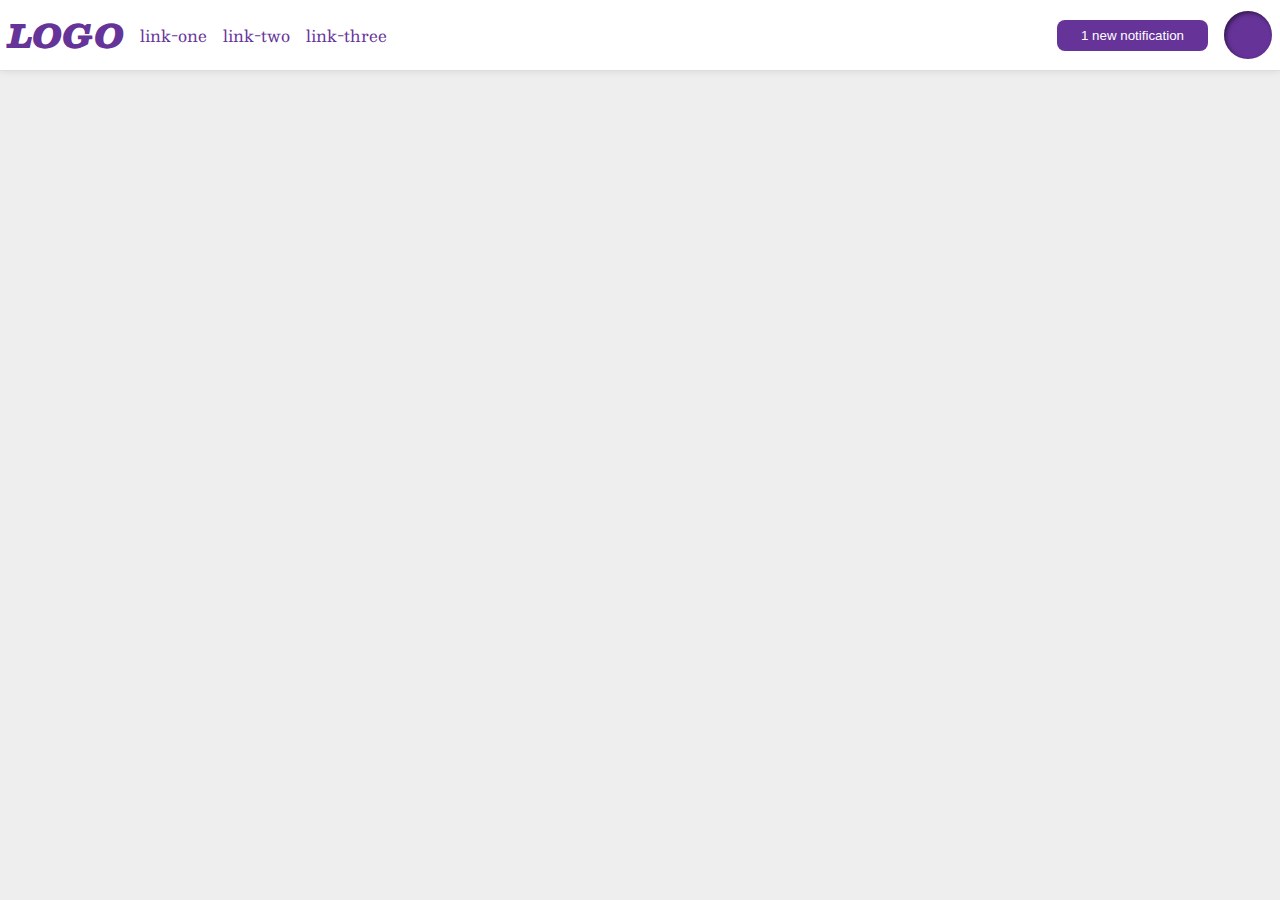
<file: foundations/flex/03-flex-header-2/index.html>
<!DOCTYPE html>
<html lang="en">
  <head>
    <meta charset="UTF-8">
    <meta http-equiv="X-UA-Compatible" content="IE=edge">
    <meta name="viewport" content="width=device-width, initial-scale=1.0">
    <title>Flex Header 2</title>
    <link rel="stylesheet" href="style.css">
  </head>
  <body>
    <div class="header">
      <div class="left">
        <div class="logo">
          LOGO
        </div>
        <ul class="links">
          <li><a href="https://google.com">link-one</a></li>
          <li><a href="https://google.com">link-two</a></li>
          <li><a href="https://google.com">link-three</a></li>
        </ul>
      </div>
      <div class="right">
        <button class="notifications">
          1 new notification
        </button>
        <div class="profile-image"></div>
      </div>
    </div>
  </body>
</html>
</file>
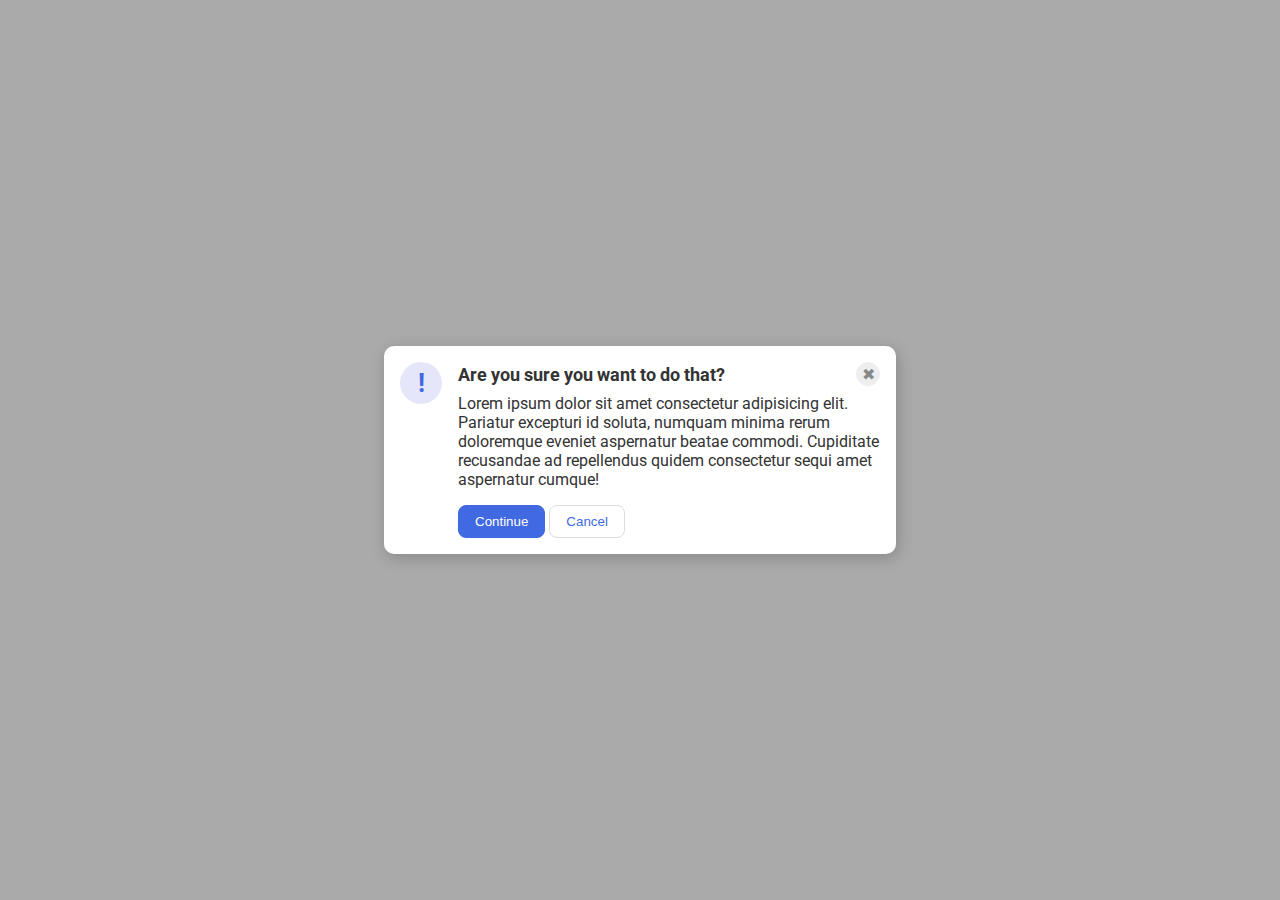
<file: foundations/flex/05-flex-modal/index.html>
<!DOCTYPE html>
<html lang="en">
  <head>
    <meta charset="UTF-8">
    <meta http-equiv="X-UA-Compatible" content="IE=edge">
    <meta name="viewport" content="width=device-width, initial-scale=1.0">
    <link rel="stylesheet" href="style.css">
    <title>Modal</title>
  </head>
  <body>
    <div class="modal">
      <div class="icon">!</div>
      <div class="container">
      <div class="header">Are you sure you want to do that?
      <button class="close-button">✖</button>
      </div>
      <div class="text">Lorem ipsum dolor sit amet consectetur adipisicing elit. Pariatur excepturi id soluta, numquam minima rerum doloremque eveniet aspernatur beatae commodi. Cupiditate recusandae ad repellendus quidem consectetur sequi amet aspernatur cumque!</div>
      <button class="continue">Continue</button>
      <button class="cancel">Cancel</button>
    </div>
    </div>
  </body>
</html>
</file>
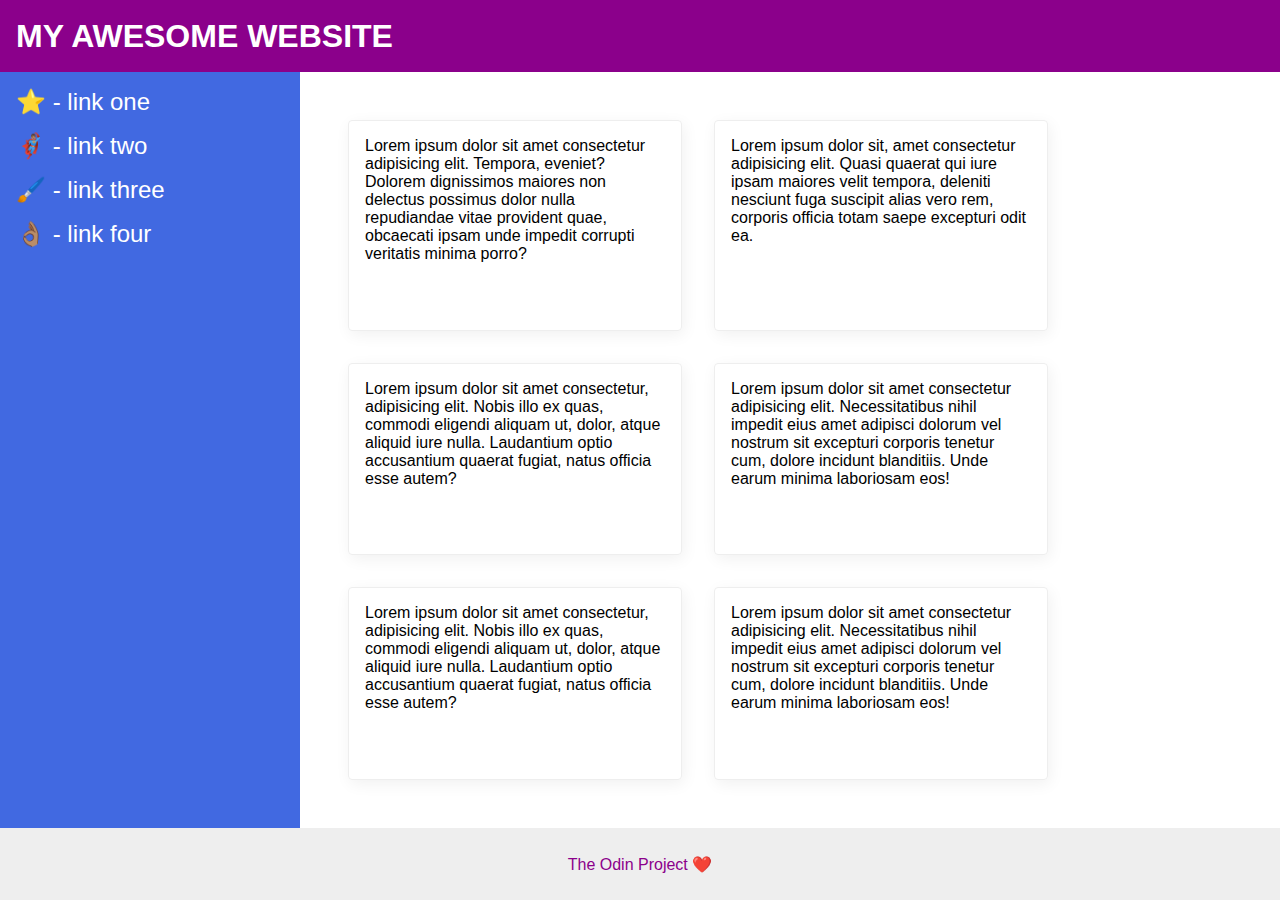
<file: foundations/flex/07-flex-layout-2/index.html>
<!DOCTYPE html>
<html lang="en">
  <head>
    <meta charset="UTF-8">
    <meta http-equiv="X-UA-Compatible" content="IE=edge">
    <meta name="viewport" content="width=device-width, initial-scale=1.0">
    <title>The Holy Grail</title>
    <link rel="stylesheet" href="style.css">
  </head>
  <body>
    <div class="header">
      MY AWESOME WEBSITE
    </div>
    <div class="body">
    <div class="sidebar">
      <ul>
        <li><a href="#">⭐ - link one</a></li>
        <li><a href="#">🦸🏽‍♂️ - link two</a></li>
        <li><a href="#">🖌️ - link three</a></li>
        <li><a href="#">👌🏽 - link four</a></li>
      </ul>
    </div>

    <div class="container">
    <div class="card">Lorem ipsum dolor sit amet consectetur adipisicing elit. Tempora, eveniet? Dolorem dignissimos maiores non delectus possimus dolor nulla repudiandae vitae provident quae, obcaecati ipsam unde impedit corrupti veritatis minima porro?</div>
    <div class="card">Lorem ipsum dolor sit, amet consectetur adipisicing elit. Quasi quaerat qui iure ipsam maiores velit tempora, deleniti nesciunt fuga suscipit alias vero rem, corporis officia totam saepe excepturi odit ea.</div>
    <div class="card">Lorem ipsum dolor sit amet consectetur, adipisicing elit. Nobis illo ex quas, commodi eligendi aliquam ut, dolor, atque aliquid iure nulla. Laudantium optio accusantium quaerat fugiat, natus officia esse autem?</div>
    <div class="card">Lorem ipsum dolor sit amet consectetur adipisicing elit. Necessitatibus nihil impedit eius amet adipisci dolorum vel nostrum sit excepturi corporis tenetur cum, dolore incidunt blanditiis. Unde earum minima laboriosam eos!</div>
    <div class="card">Lorem ipsum dolor sit amet consectetur, adipisicing elit. Nobis illo ex quas, commodi eligendi aliquam ut, dolor, atque aliquid iure nulla. Laudantium optio accusantium quaerat fugiat, natus officia esse autem?</div>
    <div class="card">Lorem ipsum dolor sit amet consectetur adipisicing elit. Necessitatibus nihil impedit eius amet adipisci dolorum vel nostrum sit excepturi corporis tenetur cum, dolore incidunt blanditiis. Unde earum minima laboriosam eos!</div>
    </div>
    </div>
    <div class="footer">
      The Odin Project ❤️
    </div>
  </body>
</html>
</file>
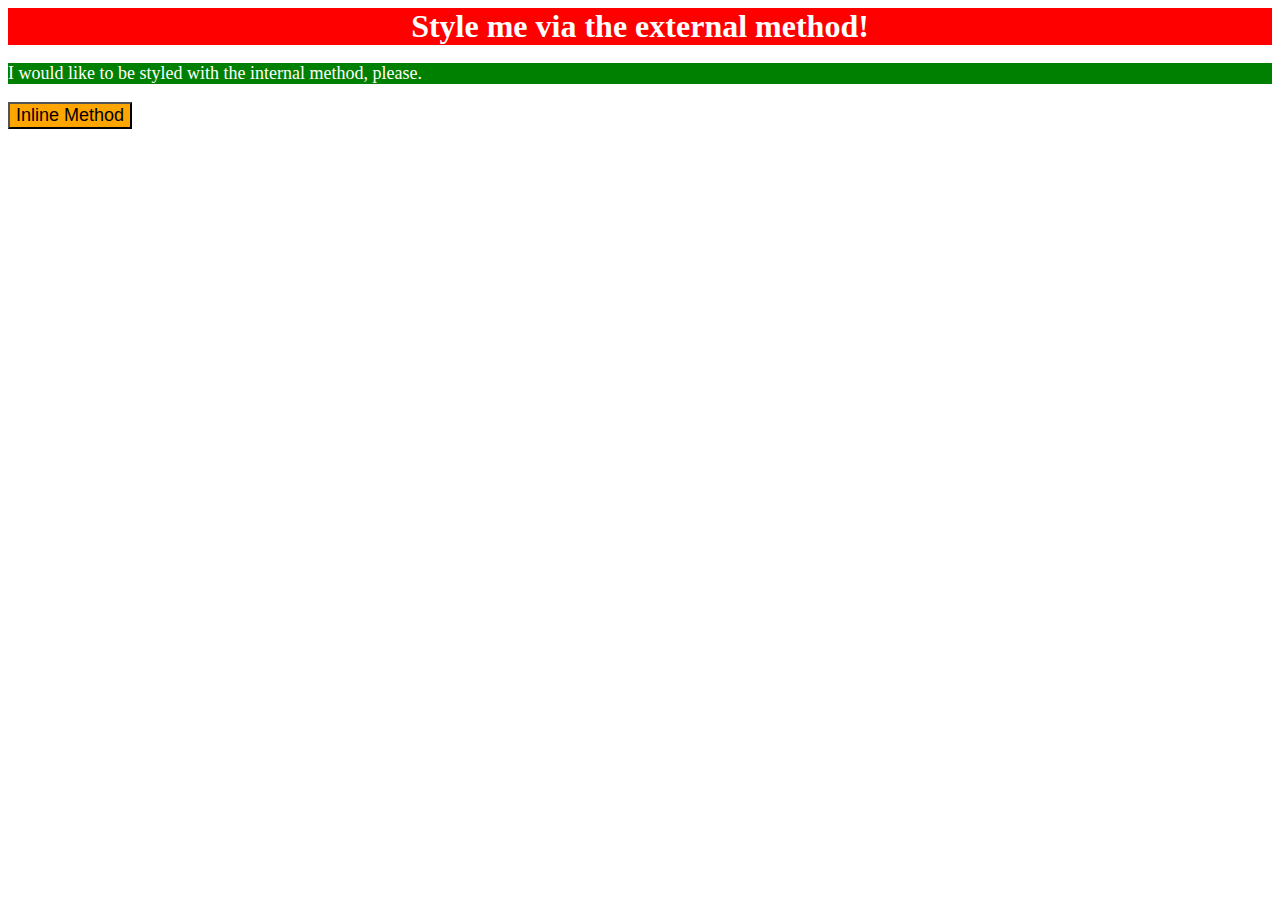
<file: foundations/intro-to-css/01-css-methods/index.html>
<!DOCTYPE html>
<html lang="en">
  <head>
    <meta charset="UTF-8">
    <meta http-equiv="X-UA-Compatible" content="IE=edge">
    <meta name="viewport" content="width=device-width, initial-scale=1.0">
    <title>Methods for Adding CSS</title>
    <link rel="stylesheet" href="styles.css">
    <style>
      p {
        background-color: green;
        color: white;
        font-size: 18px;
      }
    </style>
  </head>
  <body>
    <div>Style me via the external method!</div>
    <p>I would like to be styled with the internal method, please.</p>
    <button style="background-color: orange; font-size: 18px;">Inline Method</button>
  </body>
</html>
</file>
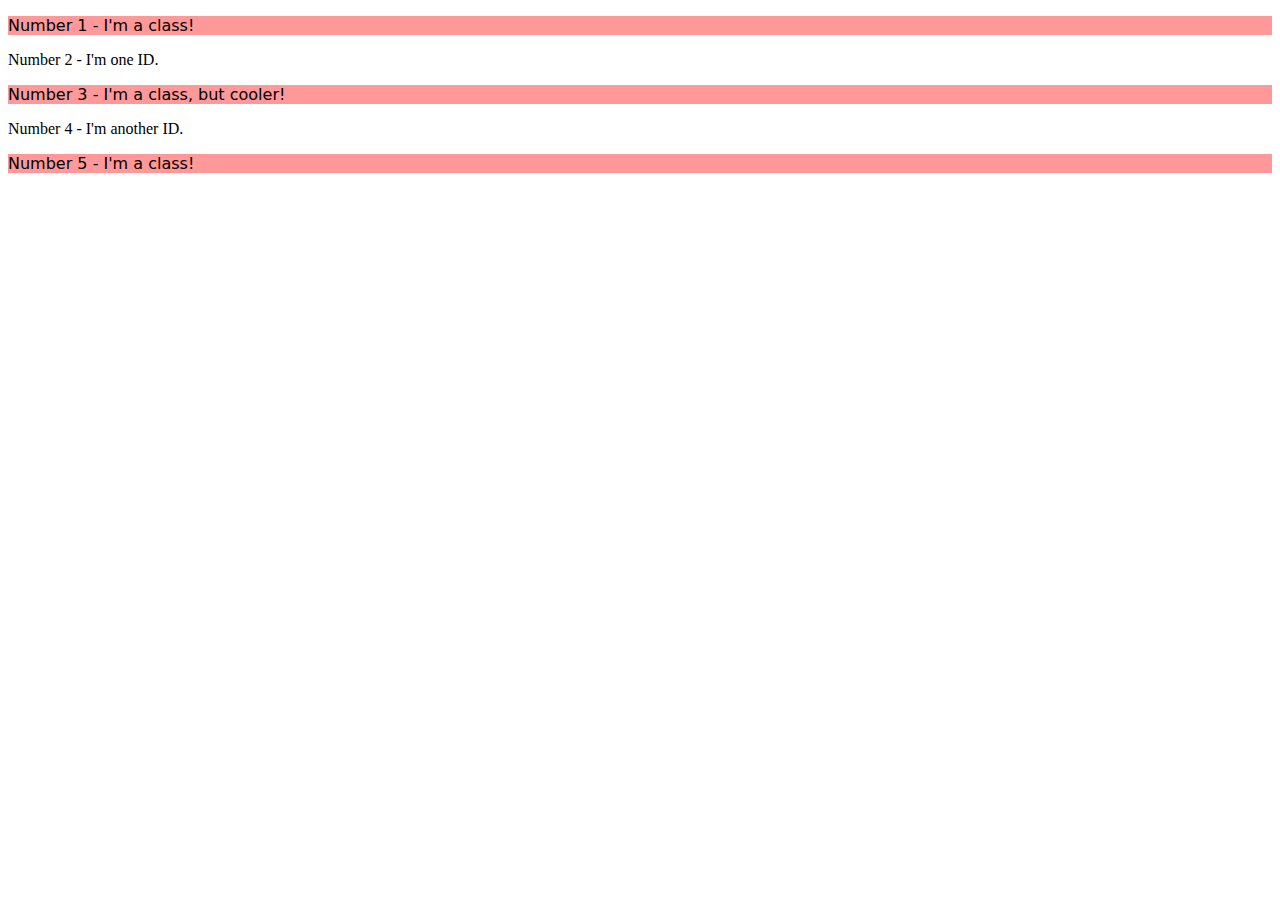
<file: foundations/intro-to-css/02-class-id-selectors/index.html>
<!DOCTYPE html>
<html lang="en">
  <head>
    <meta charset="UTF-8">
    <meta http-equiv="X-UA-Compatible" content="IE=edge">
    <meta name="viewport" content="width=device-width, initial-scale=1.0">
    <title>Class and ID Selectors</title>
    <link rel="stylesheet" href="style.css">
  </head>
  <body>
    <p class="odd">Number 1 - I'm a class!</p>
    <div id="two">Number 2 - I'm one ID.</div>
    <p class="odd adjust_font_size">Number 3 - I'm a class, but cooler!</p>
    <div id="four">Number 4 - I'm another ID.</div>
    <p class="odd">Number 5 - I'm a class!</p>
  </body>
</html>
</file>
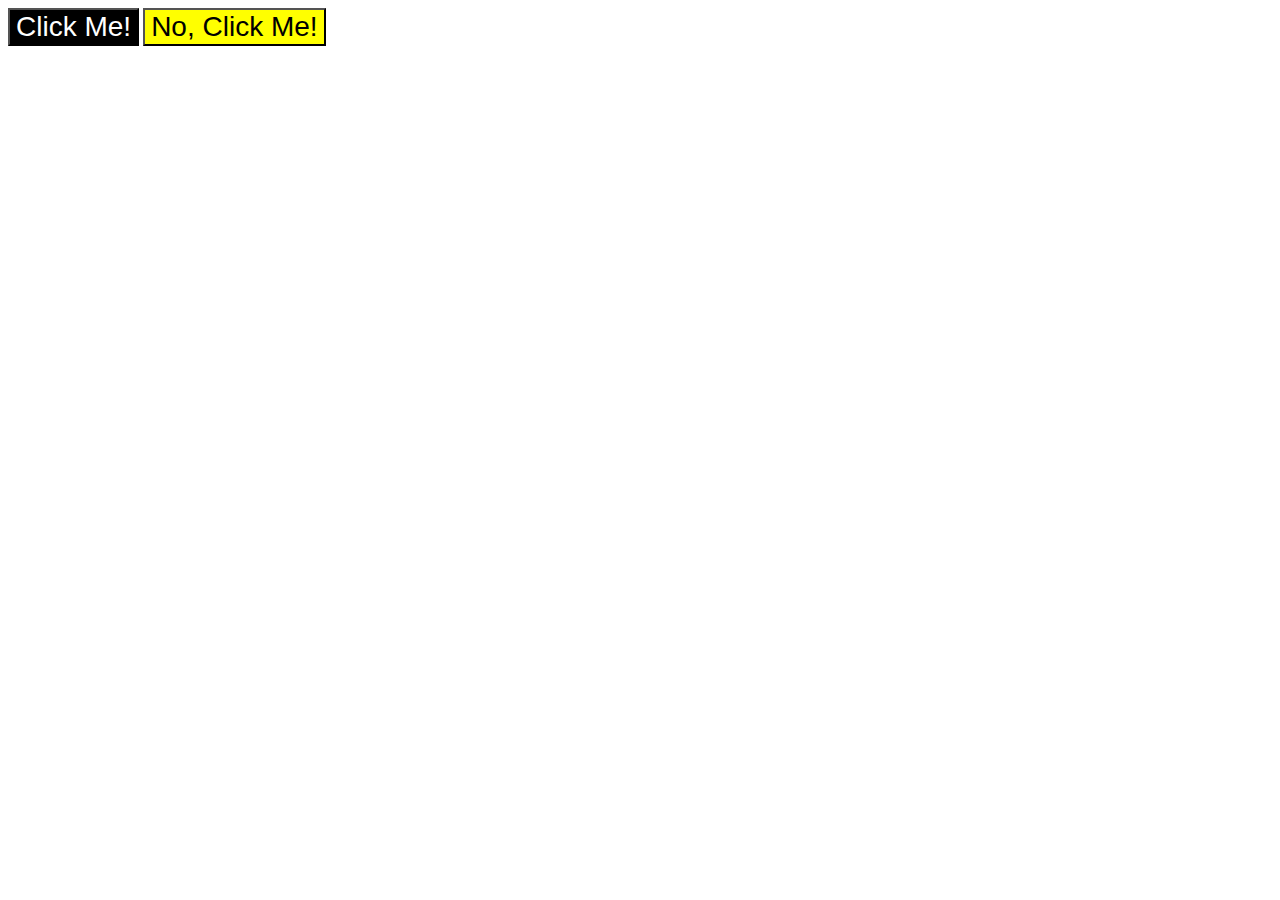
<file: foundations/intro-to-css/03-grouping-selectors/index.html>
<!DOCTYPE html>
<html lang="en">
  <head>
    <meta charset="UTF-8">
    <meta http-equiv="X-UA-Compatible" content="IE=edge">
    <meta name="viewport" content="width=device-width, initial-scale=1.0">
    <title>Grouping Selectors</title>
    <link rel="stylesheet" href="style.css">
  </head>
  <body>
    <button class="button_one buttons">Click Me!</button>
    <button class="button_two buttons">No, Click Me!</button>
  </body>
</html>
</file>
<file: foundations/flex/03-flex-header-2/style.css>
/* this is some magical font-importing.  
you'll learn about it later. */
@import url('https://fonts.googleapis.com/css2?family=Besley:ital,wght@0,400;1,900&display=swap');

body {
  margin: 0;
  background: #eee;
  font-family: Besley, serif;
}

.header {
  background: white;
  border-bottom: 1px solid #ddd;
  box-shadow: 0 0 8px rgba(0,0,0,.1);
  display: flex;
  justify-content: space-between;
  padding: 8px;
}

.profile-image {
  background: rebeccapurple;
  box-shadow: inset 2px 2px 4px rgba(0,0,0,.5);
  border-radius: 50%;
  width: 48px;
  height: 48px;
}

.logo {
  color: rebeccapurple;
  font-size: 32px;
  font-weight: 900;
  font-style: italic;
}

button {
  border: none;
  border-radius: 8px;
  background: rebeccapurple;
  color: white;
  padding: 8px 24px;
}

a {
  /* this removes the line under our links */
  text-decoration: none;
  color: rebeccapurple;
}

ul {
  list-style-type: none;
  display: flex;
  margin: 0;
  padding: 0;
  gap: 16px;
}

.left, .right {
  display: flex;
  align-items: center;
  gap: 16px;
}
</file>
<file: foundations/flex/05-flex-modal/style.css>
@import url('https://fonts.googleapis.com/css2?family=Roboto:wght@400;700&display=swap');

html, body {
  height: 100%;
}

body {
  font-family: Roboto, sans-serif;
  margin: 0;
  background: #aaa;
  color: #333;
  /* I'll give you this one for free lol */
  display: flex;
  align-items: center;
  justify-content: center;
}

.modal {
  background: white;
  width: 480px;
  border-radius: 10px;
  box-shadow: 2px 4px 16px rgba(0,0,0,.2);
  display: flex;
  gap: 16px;
  padding: 16px;
}

.icon {
  color: royalblue;
  font-size: 26px;
  font-weight: 700;
  background: lavender;
  width: 42px;
  height: 42px;
  border-radius: 50%;
  display: flex;
  align-items: center;
  justify-content: center;
  flex-shrink: 0;
}

.close-button {
  background: #eee;
  border-radius: 50%;
  color: #888;
  font-weight: 400;
  font-size: 16px;
  height: 24px;
  width: 24px;
  display: flex;
  align-items: center;
  justify-content: center;
  border: 1px solid #eee;
  padding: 0;
}

button {
  cursor: pointer;
  padding: 8px 16px;
  border-radius: 8px;
}

button.continue {
  background: royalblue;
  border: 1px solid royalblue;
  color: white;
}

button.cancel {
  background: white;
  border: 1px solid #ddd;
  color: royalblue;
}

.header {
  display: flex;
  align-items: center;
  justify-content: space-between;
  font-size: 18px;
  font-weight: 700;
  margin-bottom: 8px;
}

.text {
  margin-bottom: 16px;
}
</file>
<file: foundations/flex/07-flex-layout-2/style.css>
body {
  font-family: -apple-system, BlinkMacSystemFont, 'Segoe UI', Roboto, Oxygen, Ubuntu, Cantarell, 'Open Sans', 'Helvetica Neue', sans-serif;
  margin: 0;
  min-height: 100vh;
  display: flex;
  flex-direction: column;
}

.header {
  height: 72px;
  background: darkmagenta;
  color: white;
  display: flex;
  align-items: center;
  padding: 0 16px;
  font-size: 32px;
  font-weight: 900;
}

.footer {
  height: 72px;
  background: #eee;
  color: darkmagenta;
  display: flex;
  align-items: center;
  justify-content: center;
}

.sidebar {
  width: 300px;
  background: royalblue;
  box-sizing: border-box;
  flex-shrink: 0;
  padding: 16px;
}

.card {
  border: 1px solid #eee;
  box-shadow: 2px 4px 16px rgba(0,0,0,.06);
  border-radius: 4px;
  padding: 16px;
  width: 300px;
}

.body {
  flex: 1;
  display: flex;
}

ul {
  list-style-type: none;
  margin: 0;
  padding: 0;
}

li {
  margin-bottom: 16px;
}

a {
  color: white;
  text-decoration: none;
  font-size: 24px;
}

.container {
  padding: 48px;
  display: flex;
  flex-wrap: wrap;
  gap: 32px;
}
</file>
<file: foundations/intro-to-css/01-css-methods/styles.css>
div {
    background-color: red;
    color: white;
    font-size: 32px;
    text-align: center;
    font-weight: bold;
}
</file>
<file: foundations/intro-to-css/02-class-id-selectors/style.css>
p {
    background-color: rgb(255, 0, 0, 0.4);
    color: black;
    font-family: Verdana, "DejaVu Sans", sans-serif;
}
</file>
<file: foundations/intro-to-css/03-grouping-selectors/style.css>
.button_one {
    background-color: black;
    color: white;
}

.button_two {
    background-color: yellow;
}

.buttons {
    font-size: 28px;
    font-family: Helvetica, "Times New Roman", sans-serif;
}
</file>
